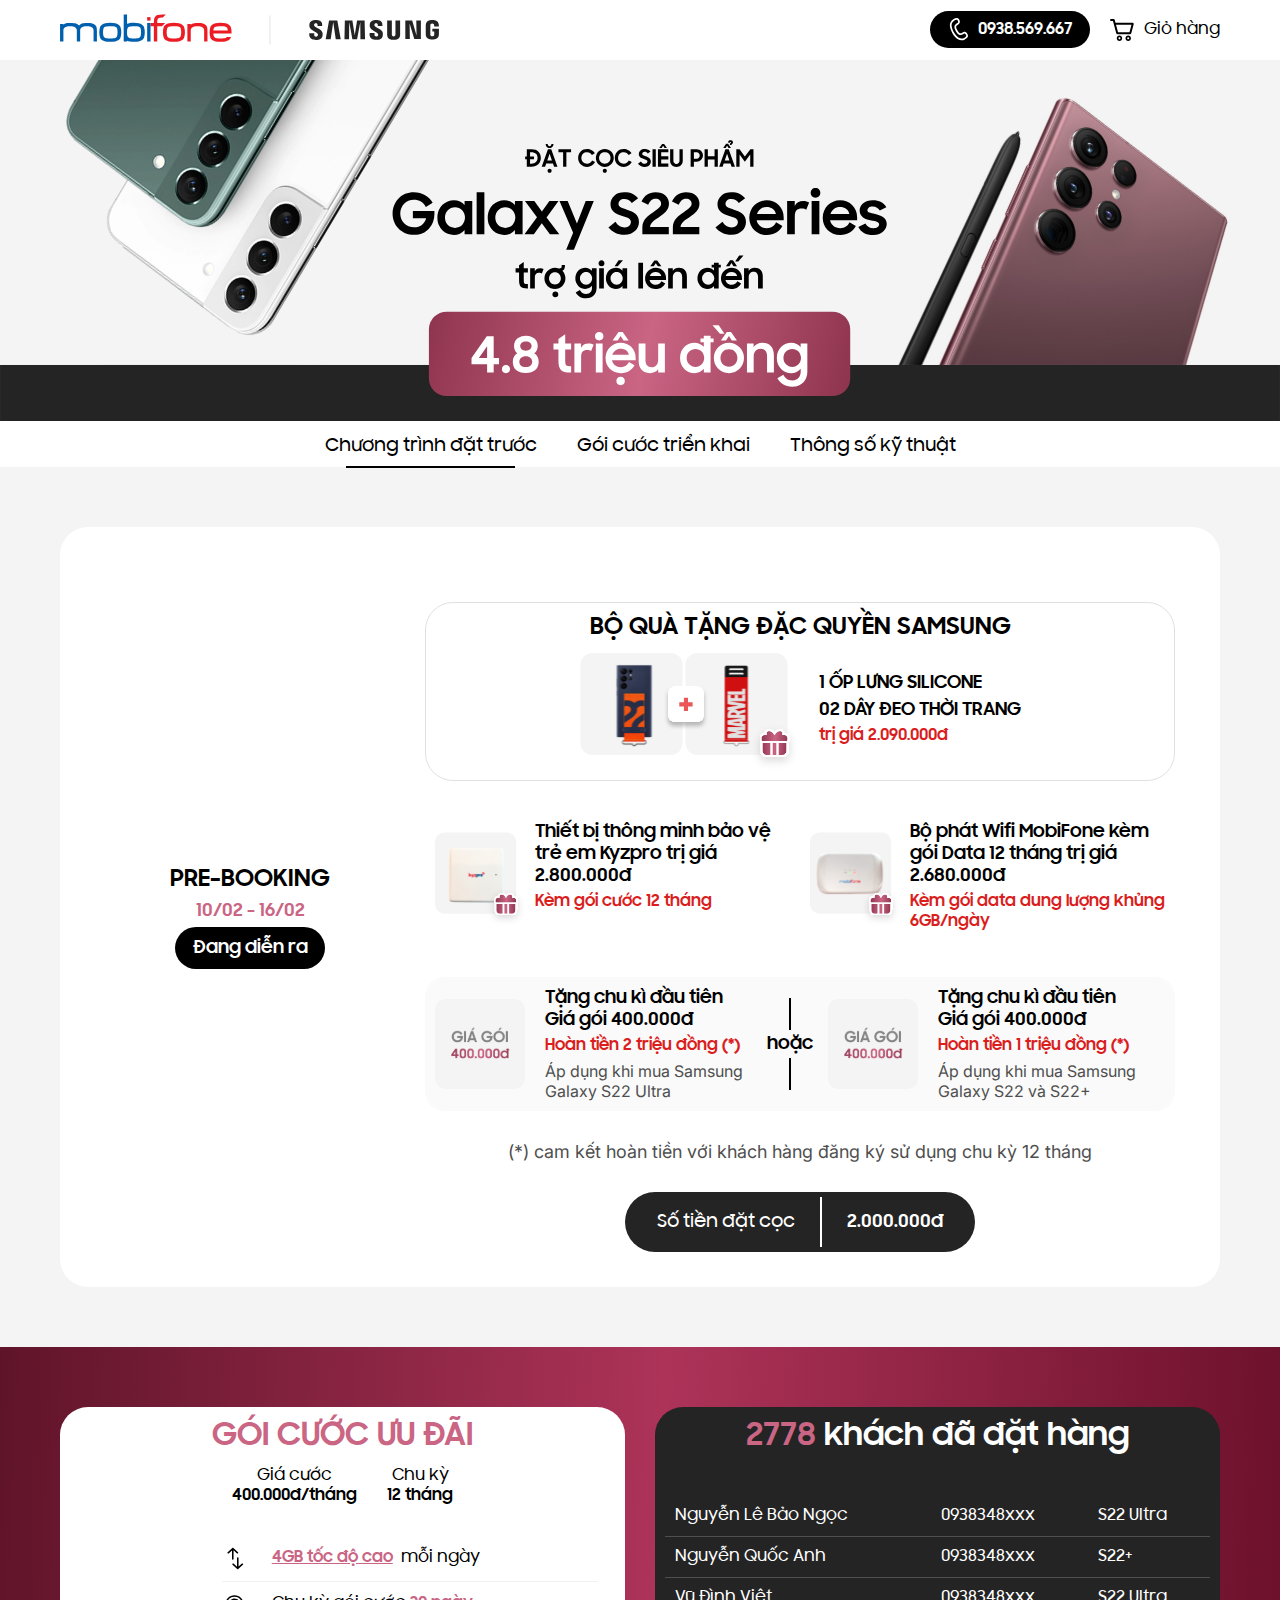
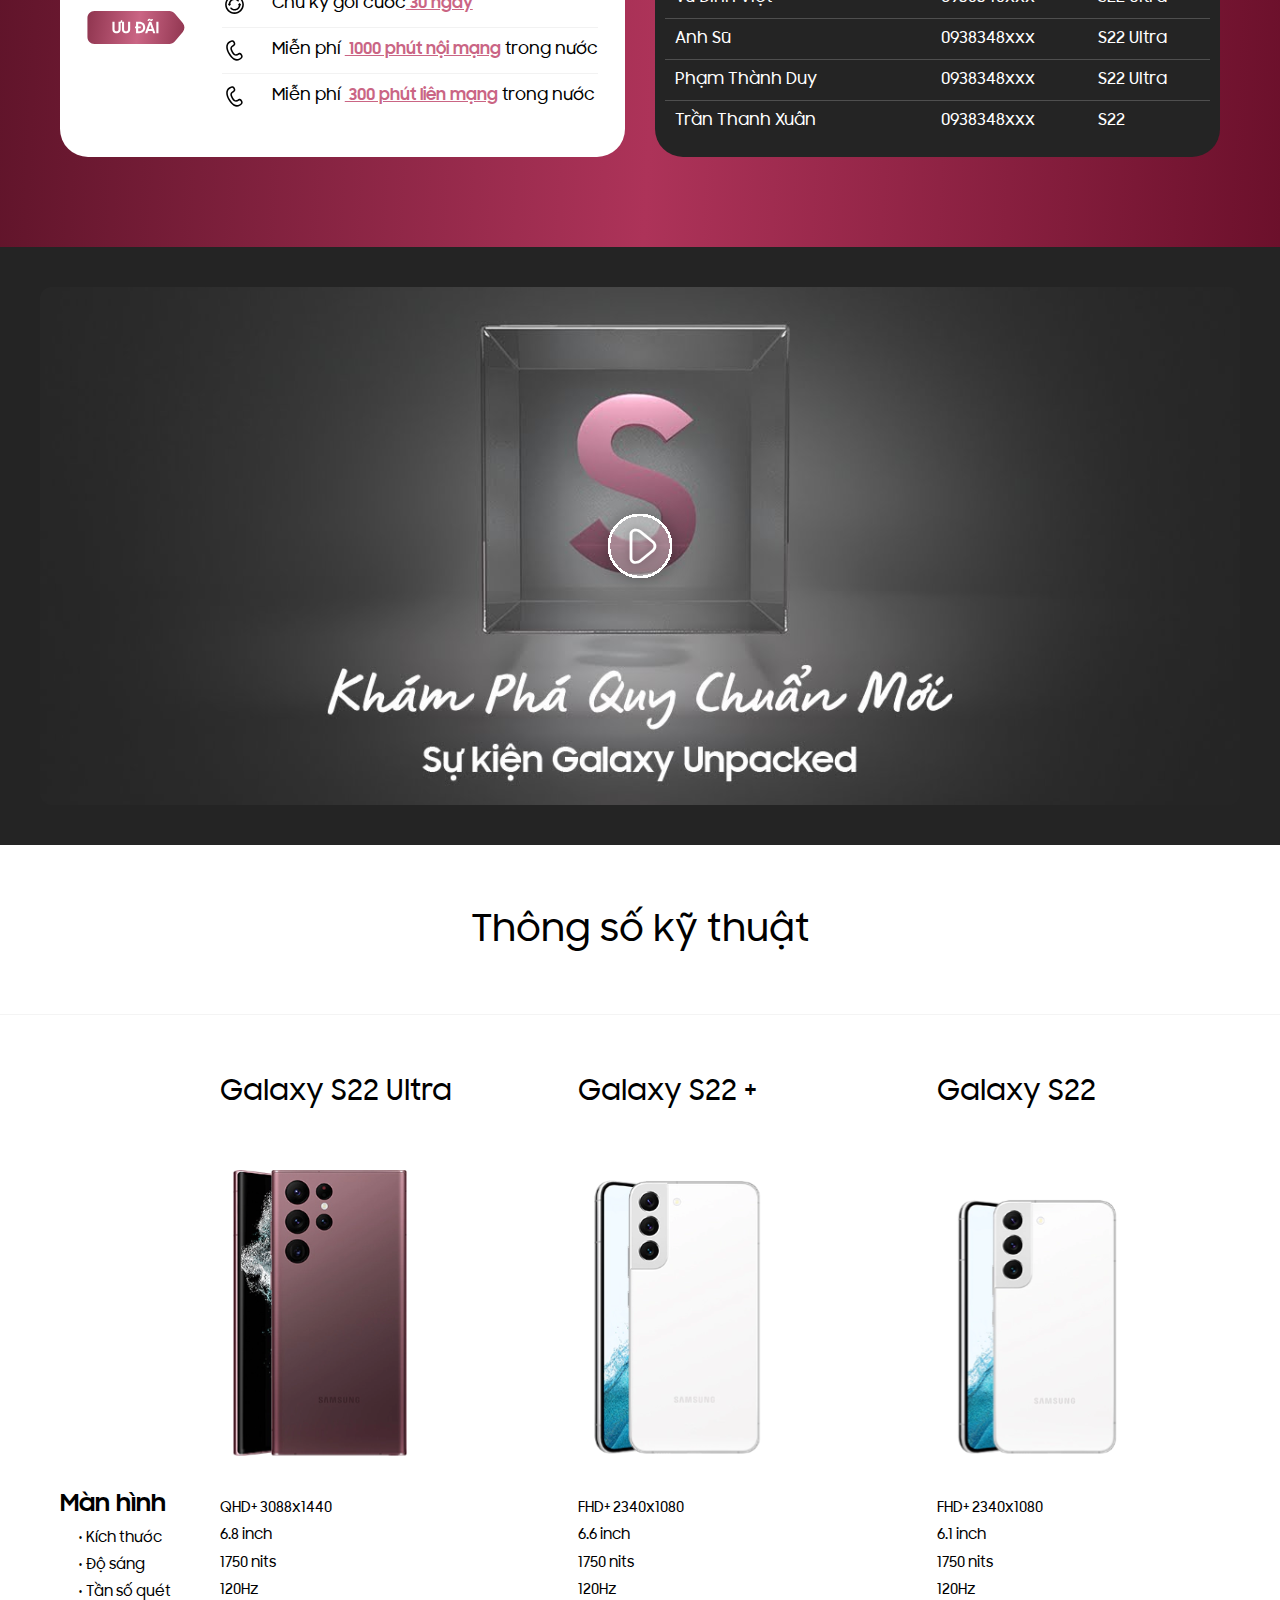
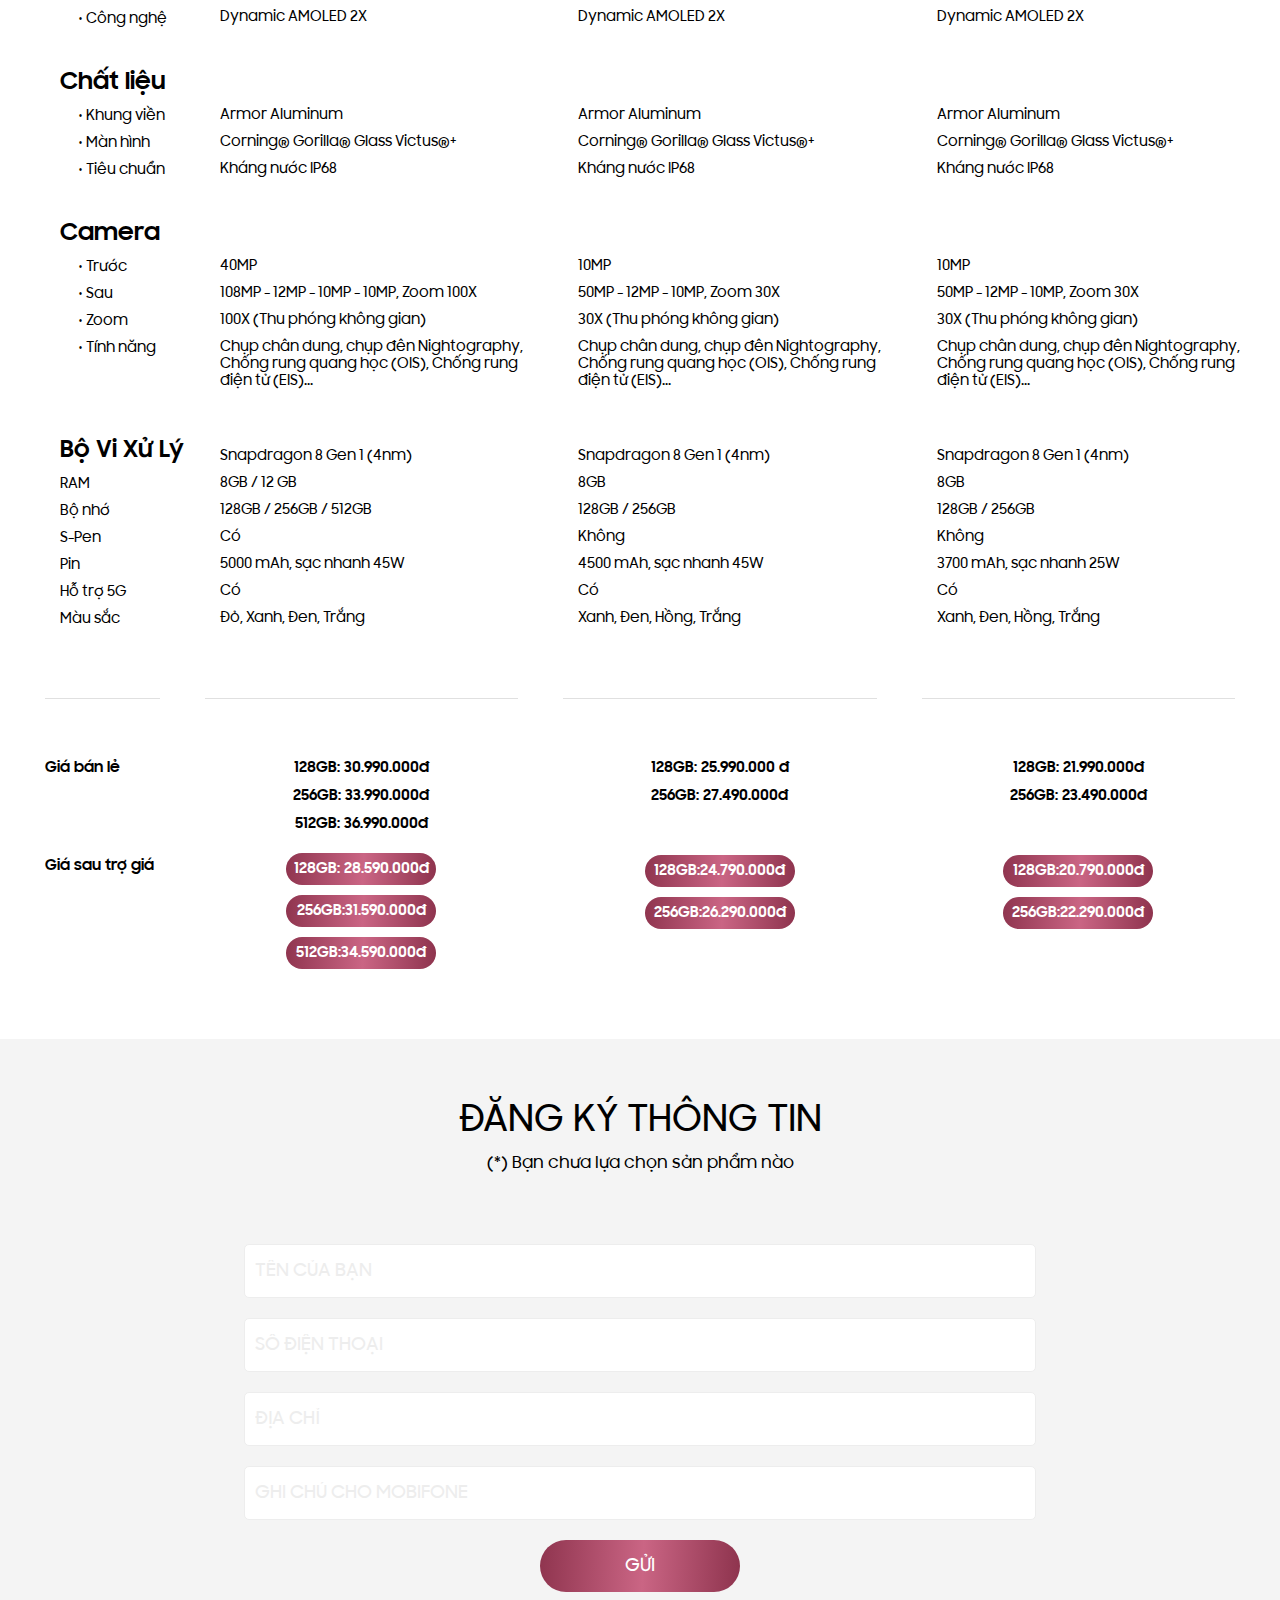
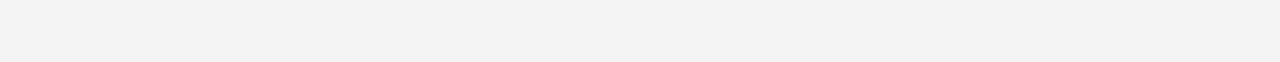
<file: index.html>
<!DOCTYPE html>
<html lang="en" dir="ltr">

<head>
  <meta charset="utf-8">
  <meta name="viewport" content="width=device-width, initial-scale=1.0">
  <title></title>
  <link rel="stylesheet" href="font-awesome-pro-master/css/all.css">
  <link rel="preconnect" href="https://fonts.googleapis.com">
  <link rel="preconnect" href="https://fonts.gstatic.com" crossorigin>
  <link href="https://fonts.googleapis.com/css2?family=Inter&display=swap" rel="stylesheet">
  <link rel="stylesheet" href="css/header.css">
  <!-- <link rel="stylesheet" href="css/main.css"> -->
  <!-- <link rel="stylesheet" href="css/main.css">
    <link rel="stylesheet" href="demo-css/demo.css">
    <link rel="stylesheet" href="demo-css/select-tag.css">
    <link rel="stylesheet" href="css/footer.css"> -->
  <link rel="stylesheet" href="css/tab.css">
  <link rel="stylesheet" href="css/select-tag.css">
  <link rel="stylesheet" href="css/pre-booking.css">
  <link rel="stylesheet" href="css/endow.css">
  <link rel="stylesheet" href="css/video.css">
  <link rel="stylesheet" href="css/spec.css">
  <link rel="stylesheet" href="css/specifications-desktop.css">
  <link rel="stylesheet" href="css/specifications-mobile.css">
  <link rel="stylesheet" href="css/footer.css">
  <link rel="stylesheet" href="css/styles.css">
</head>

<body>
  <div id="wrapper">
    <header id="header">
      <div class="top-header">
        <img class="logo" src="images/logo.svg" alt="">
        <img class="logo-mobile" src="images/mobifone-logo.svg" alt="">
        <div class="phone-cart">
          <div class="phone">
            <a href="#">
              <img src="images/white-phone.svg" alt="">
              <span>0938.569.667</span>
            </a>
          </div>
          <div class="cart">
            <a href="#">
              <img src="images/cart.svg" alt="">
              <span>Giỏ hàng</span>
            </a>
          </div>
        </div>
      </div>
      <a href="#"><img class="banner big-banner" src="images/big-banner.svg" alt=""></a>
      <a href="#"><img class="banner small-banner" src="images/small-banner.svg" alt=""></a>
    </header>
    <main id="main">
      <div class="tab-container">
        <div class="tabs-desktop">
          <div class="tabs">
            <span class="active">Chương trình đặt trước</span>
            <span>Gói cước triển khai</span>
            <span>Thông số kỹ thuật</span>
          </div>
        </div>
        <div class="tabs-mobile">
          <div class="input-6 custom-select select">
            <select>
              <option style="font-size:16px;" value="0">Chương trình đặt trước</option>
              <option value="">Chương trình đặt trước</option>
              <option value="">Gói cước triển khai</option>
              <option value="">Thông số kỹ thuật</option>
            </select>
          </div>
        </div>
      </div>
      <div class="pre-booking">
        <div class="pre-box">
          <div class="title">
            <p>PRE-BOOKING</p>
            <p>10/02 - 16/02</p>
            <p>Đang diễn ra</p>
          </div>
          <div class="info">
            <div class="gift-text">
              <p>BỘ QUÀ TẶNG ĐẶC QUYỀN SAMSUNG</p>
              <div class="gift-img">
                <img src="images/gift.svg" alt="">
                <div class="gift-info">
                  <p>1 ỐP LƯNG SILICONE</p>
                  <p>02 DÂY ĐEO THỜI TRANG</p>
                  <p>trị giá 2.090.000đ</p>
                </div>
              </div>
            </div>
            <div class="gift">
              <div class="equip">
                <img src="images/smart-equip.svg" alt="">
                <div class="equip-info">
                  <p>Thiết bị thông minh bảo vệ trẻ em Kyzpro trị giá 2.800.000đ</p>
                  <p>Kèm gói cước 12 tháng</p>
                </div>
              </div>
              <div class="equip">
                <img src="images/wifi-equip.svg" alt="">
                <div class="equip-info">
                  <p>Bộ phát Wifi MobiFone kèm gói Data 12 tháng trị giá 2.680.000đ</p>
                  <p>Kèm gói data dung lượng khủng 6GB/ngày</p>
                </div>
              </div>
            </div>
            <div class="give">
              <div class="price">
                <img src="images/price-pack.svg" alt="">
                <div class="price-info">
                  <p>Tặng chu kì đầu tiên</p>
                  <p>Giá gói 400.000đ</p>
                  <p>Hoàn tiền 2 triệu đồng (*)</p>
                  <p>Áp dụng khi mua Samsung Galaxy S22 Ultra</p>
                </div>
              </div>
              <div class="or">
                <div></div>
                <p>hoặc</p>
              </div>
              <div class="price">
                <img src="images/price-pack.svg" alt="">
                <div class="price-info">
                  <p>Tặng chu kì đầu tiên</p>
                  <p>Giá gói 400.000đ</p>
                  <p>Hoàn tiền 1 triệu đồng (*)</p>
                  <p>Áp dụng khi mua Samsung Galaxy S22 và S22+</p>
                </div>
              </div>
            </div>
            <div class="commit">
              <p>(*) cam kết hoàn tiền với khách hàng đăng ký sử dụng chu kỳ 12 tháng</p>
            </div>
            <div class="deposit">
              <p>Số tiền đặt cọc</p>
              <hr>
              <p style="font-weight:bold;">2.000.000đ</p>
            </div>
          </div>
        </div>
      </div>
      <div class="endow">
        <div class="endow-box">
          <div class="endow-pack">
            <div>
              <p class="endow-title">GÓI CƯỚC ƯU ĐÃI</p>
              <div class="endow-info">
                <div>
                  <p class="title-info">Giá cước</p>
                  <p>400.000đ/tháng</p>
                </div>
                <div>
                  <p class="title-info">Chu kỳ</p>
                  <p>12 tháng</p>
                </div>
              </div>
            </div>
          </div>
          <div class="endow-detail">
            <img class="endow-img img-desktop" src="images/endow.svg" alt="">
            <img class="endow-img img-mobile" src="images/endow-small.svg" alt="">
            <div class="details">
              <div class="detail-box">
                <img src="images/turn-right-circle.svg" alt="">
                <div>
                  <span class="pink-text">4GB tốc độ cao</span>
                  <span>&nbsp;mỗi ngày</span>
                </div>
              </div>
              <div class="detail-box">
                <img src="images/repeat-all.svg" alt="">
                <span>Chu kỳ gói cước </span>
                <span class="pink-text">&nbsp;30 ngày</span>
              </div>
              <div class="detail-box">
                <img src="images/phone.svg" alt="">
                <div>
                  <span>Miễn phí</span>
                  <span class="pink-text">&nbsp;1000 phút nội mạng</span>
                  <span>trong nước</span>
                </div>
              </div>
              <div class="detail-box">
                <img src="images/phone.svg" alt="">
                <div>
                  <span>Miễn phí</span>
                  <span class="pink-text">&nbsp;300 phút liên mạng</span>
                  <span>trong nước</span>
                </div>
              </div>
            </div>
          </div>
        </div>
        <div class="endow-data">
          <div class="quantity-data">
            <span style="color: #CA6584;">2778 </span><span>khách đã đặt hàng</span>
          </div>
          <div class="table">
            <table>
              <tr>
                <td>Nguyễn Lê Bảo Ngọc</td>
                <td>0938348xxx</td>
                <td>S22 Ultra</td>
              </tr>
              <tr>
                <td>Nguyễn Quốc Anh</td>
                <td>0938348xxx</td>
                <td>S22+</td>
              </tr>
              <tr>
                <td>Vũ Đình Việt</td>
                <td>0938348xxx</td>
                <td>S22 Ultra</td>
              </tr>
              <tr>
                <td>Anh Sũ</td>
                <td>0938348xxx</td>
                <td>S22 Ultra</td>
              </tr>
              <tr>
                <td>Phạm Thành Duy</td>
                <td>0938348xxx</td>
                <td>S22 Ultra</td>
              </tr>
              <tr>
                <td>Trần Thanh Xuân</td>
                <td>0938348xxx</td>
                <td>S22</td>
              </tr>
              <tr>
                <td>Chị Vân</td>
                <td>0938348xxx</td>
                <td>S22+</td>
              </tr>
              <tr>
                <td>Chị Vân</td>
                <td>0938348xxx</td>
                <td>S22+</td>
              </tr>
              <tr>
                <td>Trần Thanh Xuân</td>
                <td>0938348xxx</td>
                <td>S22</td>
              </tr>
              <tr>
                <td>Chị Vân</td>
                <td>0938348xxx</td>
                <td>S22+</td>
              </tr>
              <tr>
                <td>Chị Vân</td>
                <td>0938348xxx</td>
                <td>S22+</td>
              </tr>
            </table>
          </div>
        </div>
      </div>
      <div class="video">
        <img src="images/video.svg" alt="">
        <img src="images/video-mobile.svg" alt="">
      </div>
      <div class="spec-container">
        <div class="specifications-mobile">
          <div class="title-mobile">
            <p>Thông số kỹ thuật</p>
          </div>
          <div class="input-6 custom-select select">
            <select>
              <option class="option-tag" value="0">Galaxy S22 Ultra</option>
              <option class="option-tag" value="">Galaxy S22 Ultra</option>
              <option class="option-tag" value="">Galaxy S22+</option>
              <option class="option-tag" value="">Galaxy S22</option>
            </select>
          </div>
          <div class="s22-ultra">
            <div class="s22-img">
              <img src="images/s22-ultra.svg" alt="">
            </div>
            <div class="s22-info">
              <!-- screen begin -->
              <div class="screen-info accessories-info">
                <div class="s22-title">
                  <p>Màn hình</p>
                  <p>QHD+ 3088x1440</p>
                </div>
                <div class="s22-detail">
                  <p>• Kích thước</p>
                  <p>6.8 inch</p>
                  <p>• Độ sáng</p>
                  <p>1750 nits</p>
                  <p>• Tần số quét</p>
                  <p>120Hz</p>
                  <p>• Công nghệ</p>
                  <p>Dynamic AMOLED 2X với Vision Booster</p>
                </div>
              </div>
              <!-- screen end -->

              <!-- material begin -->
              <div class="material-info accessories-info">
                <div class="s22-title">
                  <p>Chất liệu</p>
                  <p></p>
                </div>
                <div class="s22-detail">
                  <p>• Khung viền</p>
                  <p>Armor Aluminum</p>
                  <p>• Màn hình</p>
                  <p>Corning® Gorilla® Glass Victus®+</p>
                  <p>• Tiêu chuẩn</p>
                  <p>Kháng nước IP68</p>
                </div>
              </div>
              <!-- material end -->

              <!-- camera begin -->
              <div class="camera-info accessories-info">
                <div class="s22-title">
                  <p>Camera</p>
                  <p></p>
                </div>
                <div class="s22-detail">
                  <p>• Trước</p>
                  <p>40MP</p>
                  <p>• Sau</p>
                  <p>12MP (Siêu Rộng), 108MP (Góc Rộng), 10MP + 10MP (Tele)</p>
                  <p>• Zoom</p>
                  <p>100X (Thu phóng không gian)</p>
                  <p>• Tính năng</p>
                  <p>Chụp chân dung, chụp đên Nightography, Chống rung quang học (OIS), Chống rung điện tử (EIS)...</p>
                </div>
              </div>
              <!-- camera end -->

              <!-- chip begin -->
              <div class="chip-info accessories-info">
                <div class="s22-title">
                  <p>Bộ Vi xử lý</p>
                  <p>Snapdragon 8 Gen 1 (4nm)</p>
                </div>
              </div>
              <!-- chip end -->

              <!-- RAM begin -->
              <div class="ram-info accessories-info">
                <div class="s22-title">
                  <p>RAM</p>
                  <p>8GB / 12GB</p>
                </div>
              </div>
              <!-- RAM end -->

              <!-- ROM begin -->
              <div class="rom-info accessories-info">
                <div class="s22-title">
                  <p>Bộ nhớ</p>
                  <p>128GB/ 256GB / 512GB</p>
                </div>
              </div>
              <!-- ROM end -->

              <!-- S-Pen begin -->
              <div class="spen-info accessories-info">
                <div class="s22-title">
                  <p>S-Pen</p>
                  <p>Có</p>
                </div>
              </div>
              <!-- S-Pen end -->

              <!-- 5G begin -->
              <div class="spen-info accessories-info">
                <div class="s22-title">
                  <p>Hỗ trợ 5G</p>
                  <p>Có</p>
                </div>
              </div>
              <!-- 5G end -->

              <!-- Màu sắc begin -->
              <div class="spen-info accessories-info">
                <div class="s22-title">
                  <p>Màu sắc</p>
                  <p>Xanh, Đen, Hồng, Trắng</p>
                </div>
              </div>
              <!-- Màu sắc end -->

              <!-- Pin begin -->
              <div class="pin-info accessories-info">
                <div class="s22-title">
                  <p>Pin</p>
                  <p>5000 mAh, sạc nhanh 45W</p>
                </div>
              </div>
              <!-- Pin end -->
            </div>
            <div class="s22-buy">
              <div class="s22-prices">
                <p>Giá bán lẻ</p>
                <p></p>
                <p></p>
                <p></p>
                <p></p>
                <p></p>
                <p></p>
                <p></p>
                <p>Giá sau trợ giá</p>
              </div>
              <div class="s22-btn">
                <p>128GB: 30.990.000đ</p>
                <p>256GB: 33.990.000đ</p>
                <p>512GB: 36.990.000đ</p>
                <p></p>
                <p style="color: #CA6584;"><a href="#footer">128GB:28.590.000đ</a></p>
                <br>
                <p style="color: #CA6584;"><a href="#footer">256GB:31.590.000đ</a></p>
                <br>
                <p style="color: #CA6584;"><a href="#footer">512GB:34.590.000đ</a></p>
                <!-- <a href="#">Đặt mua</a> -->
              </div>
            </div>
          </div>
          <div class="s22-plus">
            <div class="s22-img">
              <img src="images/s22-plus.svg" alt="">
            </div>
            <div class="s22-info">
              <!-- screen begin -->
              <div class="screen-info accessories-info">
                <div class="s22-title">
                  <p>Màn hình</p>
                  <p>FHD+ 2340x1080</p>
                </div>
                <div class="s22-detail">
                  <p>• Kích thước</p>
                  <p>6.6 inch</p>
                  <p>• Độ sáng</p>
                  <p>1750 nits</p>
                  <p>• Tần số quét</p>
                  <p>120Hz</p>
                  <p>• Công nghệ</p>
                  <p>Dynamic AMOLED 2X</p>
                </div>
              </div>
              <!-- screen end -->

              <!-- material begin -->
              <div class="material-info accessories-info">
                <div class="s22-title">
                  <p>Chất liệu</p>
                  <p></p>
                </div>
                <div class="s22-detail">
                  <p>• Khung viền</p>
                  <p>Armor Aluminum</p>
                  <p>• Màn hình</p>
                  <p>Corning® Gorilla® Glass Victus®+</p>
                  <p>• Tiêu chuẩn</p>
                  <p>Kháng nước IP68</p>
                </div>
              </div>
              <!-- material end -->

              <!-- camera begin -->
              <div class="camera-info accessories-info">
                <div class="s22-title">
                  <p>Camera</p>
                  <p></p>
                </div>
                <div class="s22-detail">
                  <p>• Trước</p>
                  <p>10MP</p>
                  <p>• Sau</p>
                  <p>50MP - 12MP - 10MP, Zoom 30X</p>
                  <p>• Zoom</p>
                  <p>100X (Thu phóng không gian)</p>
                  <p>• Tính năng</p>
                  <p>Chụp chân dung, chụp đên Nightography, Chống rung quang học (OIS), Chống rung điện tử (EIS)...</p>
                </div>
              </div>
              <!-- camera end -->

              <!-- chip begin -->
              <div class="chip-info accessories-info">
                <div class="s22-title">
                  <p>Bộ Vi xử lý</p>
                  <p>Snapdragon 8 Gen 1 (4nm)</p>
                </div>
              </div>
              <!-- chip end -->

              <!-- RAM begin -->
              <div class="ram-info accessories-info">
                <div class="s22-title">
                  <p>RAM</p>
                  <p>8GB</p>
                </div>
              </div>
              <!-- RAM end -->

              <!-- ROM begin -->
              <div class="rom-info accessories-info">
                <div class="s22-title">
                  <p>Bộ nhớ</p>
                  <p>128GB/ 256GB</p>
                </div>
              </div>
              <!-- ROM end -->

              <!-- S-Pen begin -->
              <div class="spen-info accessories-info">
                <div class="s22-title">
                  <p>S-Pen</p>
                  <p>Không</p>
                </div>
              </div>
              <!-- S-Pen end -->

              <!-- 5G begin -->
              <div class="spen-info accessories-info">
                <div class="s22-title">
                  <p>Hỗ trợ 5G</p>
                  <p>Có</p>
                </div>
              </div>
              <!-- 5G end -->

              <!-- Màu sắc begin -->
              <div class="spen-info accessories-info">
                <div class="s22-title">
                  <p>Màu sắc</p>
                  <p>Xanh, Đen, Hồng, Trắng</p>
                </div>
              </div>
              <!-- Màu sắc end -->

              <!-- Pin begin -->
              <div class="pin-info accessories-info">
                <div class="s22-title">
                  <p>Pin</p>
                  <p>4500 mAh, sạc nhanh 45W</p>
                </div>
              </div>
              <!-- Pin end -->
            </div>
            <div class="s22-buy">
              <div class="s22-prices">
                <p>Giá bán lẻ</p>
                <p></p>
                <p></p>
                <p></p>
                <p></p>
                <p></p>
                <p></p>
                <p></p>
                <p>Giá sau trợ giá</p>
              </div>
              <div class="s22-btn">
                <p>128GB: 25.990.000 đ</p>
                <p>256GB: 27.490.000đ</p>
                <p></p>
                <p></p>
                <p></p>
                <p></p>
                <p style="color: #CA6584;"><a href="#footer">128GB:24.790.000đ</a></p>
                <br>
                <p style="color: #CA6584;"><a href="#footer">256GB:26.290.000đ</a></p>
                <br>
                <!-- <a href="#">Đặt mua</a> -->
              </div>
            </div>
          </div>
          <div class="s22">
            <div class="s22-img">
              <img src="images/s22.svg" alt="">
            </div>
            <div class="s22-info">
              <!-- screen begin -->
              <div class="screen-info accessories-info">
                <div class="s22-title">
                  <p>Màn hình</p>
                  <p>FHD+ 2340x1080</p>
                </div>
                <div class="s22-detail">
                  <p>• Kích thước</p>
                  <p>6.1 inch</p>
                  <p>• Độ sáng</p>
                  <p>1750 nits</p>
                  <p>• Tần số quét</p>
                  <p>120Hz</p>
                  <p>• Công nghệ</p>
                  <p>Dynamic AMOLED 2X</p>
                </div>
              </div>
              <!-- screen end -->

              <!-- material begin -->
              <div class="material-info accessories-info">
                <div class="s22-title">
                  <p>Chất liệu</p>
                  <p></p>
                </div>
                <div class="s22-detail">
                  <p>• Khung viền</p>
                  <p>Armor Aluminum</p>
                  <p>• Màn hình</p>
                  <p>Corning® Gorilla® Glass Victus®+</p>
                  <p>• Tiêu chuẩn</p>
                  <p>Kháng nước IP68</p>
                </div>
              </div>
              <!-- material end -->

              <!-- camera begin -->
              <div class="camera-info accessories-info">
                <div class="s22-title">
                  <p>Camera</p>
                  <p></p>
                </div>
                <div class="s22-detail">
                  <p>• Trước</p>
                  <p>10MP</p>
                  <p>• Sau</p>
                  <p>50MP - 12MP - 10MP, Zoom 30X</p>
                  <p>• Zoom</p>
                  <p>100X (Thu phóng không gian)</p>
                  <p>• Tính năng</p>
                  <p>Chụp chân dung, chụp đên Nightography, Chống rung quang học (OIS), Chống rung điện tử (EIS)...</p>
                </div>
              </div>
              <!-- camera end -->

              <!-- chip begin -->
              <div class="chip-info accessories-info">
                <div class="s22-title">
                  <p>Bộ Vi xử lý</p>
                  <p>Snapdragon 8 Gen 1 (4nm)</p>
                </div>
              </div>
              <!-- chip end -->

              <!-- RAM begin -->
              <div class="ram-info accessories-info">
                <div class="s22-title">
                  <p>RAM</p>
                  <p>8GB</p>
                </div>
              </div>
              <!-- RAM end -->

              <!-- ROM begin -->
              <div class="rom-info accessories-info">
                <div class="s22-title">
                  <p>Bộ nhớ</p>
                  <p>128GB/ 256GB</p>
                </div>
              </div>
              <!-- ROM end -->

              <!-- S-Pen begin -->
              <div class="spen-info accessories-info">
                <div class="s22-title">
                  <p>S-Pen</p>
                  <p>Không</p>
                </div>
              </div>
              <!-- S-Pen end -->

              <!-- 5G begin -->
              <div class="spen-info accessories-info">
                <div class="s22-title">
                  <p>Hỗ trợ 5G</p>
                  <p>Có</p>
                </div>
              </div>
              <!-- 5G end -->

              <!-- Màu sắc begin -->
              <div class="spen-info accessories-info">
                <div class="s22-title">
                  <p>Màu sắc</p>
                  <p>Xanh, Đen, Hồng, Trắng</p>
                </div>
              </div>
              <!-- Màu sắc end -->

              <!-- Pin begin -->
              <div class="pin-info accessories-info">
                <div class="s22-title">
                  <p>Pin</p>
                  <p>3700 mAh, sạc nhanh 25W</p>
                </div>
              </div>
              <!-- Pin end -->
            </div>
            <div class="s22-buy">
              <div class="s22-prices">
                <p>Giá bán lẻ</p>
                <p></p>
                <p></p>
                <p></p>
                <p></p>
                <p></p>
                <p></p>
                <p></p>
                <p>Giá sau trợ giá</p>
              </div>
              <div class="s22-btn">
                <p>128GB: 21.990.000đ</p>
                <p>256GB: 23.490.000đ</p>
                <p></p>
                <p></p>
                <p></p>
                <p></p>
                <p style="color: #CA6584;"><a href="#footer">128GB:20.790.000đ</a></p>
                <br>
                <p style="color: #CA6584;"><a href="#footer">256GB:22.290.000đ</a></p>
                <br>
                <!-- <a href="#">Đặt mua</a> -->
              </div>
            </div>
          </div>
        </div>
        <div class="specifications">
          <div class="specifications-title">
            <p>Thông số kỹ thuật</p>
          </div>
          <div class="products">
            <div></div>
            <div>
              <p>Galaxy S22 Ultra</p>
              <img src="images/s22-ultra.svg" alt="">
            </div>
            <div>
              <p>Galaxy S22 +</p>
              <img src="images/s22-plus.svg" alt="">
            </div>
            <div>
              <p>Galaxy S22</p>
              <img src="images/s22.svg" alt="">
            </div>
          </div>
          <div class="product-info-screen">
            <div>
              <p>Màn hình</p>
              <p>&nbsp;• Kích thước</p>
              <p>&nbsp;• Độ sáng</p>
              <p>&nbsp;• Tần số quét</p>
              <p>&nbsp;• Công nghệ</p>
            </div>
            <div>
              <p>QHD+ 3088x1440</p>
              <p>6.8 inch</p>
              <p>1750 nits</p>
              <p>120Hz</p>
              <p>Dynamic AMOLED 2X</p>
            </div>
            <div>
              <p>FHD+ 2340x1080</p>
              <p>6.6 inch</p>
              <p>1750 nits</p>
              <p>120Hz</p>
              <p>Dynamic AMOLED 2X</p>
            </div>
            <div>
              <p>FHD+ 2340x1080</p>
              <p>6.1 inch</p>
              <p>1750 nits</p>
              <p>120Hz</p>
              <p>Dynamic AMOLED 2X</p>
            </div>
          </div>
          <div class="product-info-material">
            <div>
              <p>Chất liệu</p>
              <p>&nbsp;• Khung viền</p>
              <p>&nbsp;• Màn hình</p>
              <p>&nbsp;• Tiêu chuẩn</p>
            </div>
            <div>
              <p></p>
              <p>Armor Aluminum</p>
              <p>Corning® Gorilla® Glass Victus®+</p>
              <p>Kháng nước IP68</p>
            </div>
            <div>
              <p></p>
              <p>Armor Aluminum</p>
              <p>Corning® Gorilla® Glass Victus®+</p>
              <p>Kháng nước IP68</p>
            </div>
            <div>
              <p></p>
              <p>Armor Aluminum</p>
              <p>Corning® Gorilla® Glass Victus®+</p>
              <p>Kháng nước IP68</p>
            </div>
          </div>
          <div class="product-info-camera">
            <div>
              <p>Camera</p>
              <p>&nbsp;• Trước</p>
              <p>&nbsp;• Sau</p>
              <p>&nbsp;• Zoom</p>
              <p>&nbsp;• Tính năng</p>
            </div>
            <div>
              <p></p>
              <p>40MP</p>
              <p>108MP - 12MP - 10MP - 10MP, Zoom 100X</p>
              <p>100X (Thu phóng không gian)</p>
              <p>Chụp chân dung, chụp đên Nightography, Chống rung quang học (OIS), Chống rung điện tử (EIS)...</p>
            </div>
            <div>
              <p></p>
              <p>10MP</p>
              <p>50MP - 12MP - 10MP, Zoom 30X</p>
              <p>30X (Thu phóng không gian)</p>
              <p>Chụp chân dung, chụp đên Nightography, Chống rung quang học (OIS), Chống rung điện tử (EIS)...</p>
            </div>
            <div>
              <p></p>
              <p>10MP</p>
              <p>50MP - 12MP - 10MP, Zoom 30X</p>
              <p>30X (Thu phóng không gian)</p>
              <p>Chụp chân dung, chụp đên Nightography, Chống rung quang học (OIS), Chống rung điện tử (EIS)...</p>
            </div>
          </div>
          <div class="product-info-accessories">
            <div>
              <p>Bộ Vi Xử Lý</p>
              <p>RAM</p>
              <p>Bộ nhớ</p>
              <p>S-Pen</p>
              <p>Pin</p>
              <p>Hỗ trợ 5G</p>
              <p>Màu sắc</p>
            </div>
            <div>
              <p>Snapdragon 8 Gen 1 (4nm)</p>
              <p>8GB / 12 GB</p>
              <p>128GB / 256GB / 512GB</p>
              <p>Có</p>
              <p>5000 mAh, sạc nhanh 45W</p>
              <p>Có</p>
              <p>Đỏ, Xanh, Đen, Trắng</p>
            </div>
            <div>
              <p>Snapdragon 8 Gen 1 (4nm)</p>
              <p>8GB</p>
              <p>128GB / 256GB</p>
              <p>Không</p>
              <p>4500 mAh, sạc nhanh 45W</p>
              <p>Có</p>
              <p>Xanh, Đen, Hồng, Trắng</p>
            </div>
            <div>
              <p>Snapdragon 8 Gen 1 (4nm)</p>
              <p>8GB</p>
              <p>128GB / 256GB</p>
              <p>Không</p>
              <p>3700 mAh, sạc nhanh 25W</p>
              <p>Có</p>
              <p>Xanh, Đen, Hồng, Trắng</p>
            </div>
          </div>
          <div class="product-info-price">
            <div class="price-title">
              <div class="">
                <p>Giá bán lẻ</p>
                <p></p>
                <p></p>
                <p></p>
                <p></p>
                <p></p>
                <p></p>
                <p></p>
                <p>Giá sau trợ giá</p>
              </div>

            </div>
            <div class="prices">
              <div class="">
                <p>128GB: 30.990.000đ</p>
                <p>256GB: 33.990.000đ</p>
                <p>512GB: 36.990.000đ</p>
                <p></p>
                <p style="color: #CA6584;"><a href="#footer">128GB: 28.590.000đ</a></p>
                <p style="color: #CA6584;"><a href="#footer">256GB:31.590.000đ</a></p>
                <p style="color: #CA6584;"><a href="#footer">512GB:34.590.000đ</a></p>
                <!-- <a href="#">Đặt mua</a> -->
              </div>
            </div>
            <div class="prices">
              <div class="">
                <p>128GB: 25.990.000 đ</p>
                <p>256GB: 27.490.000đ</p>
                <p></p>
                <p></p>
                <p></p>
                <p></p>
                <p style="color: #CA6584;"><a href="#footer">128GB:24.790.000đ</a></p>
                <p style="color: #CA6584;"><a href="#footer">256GB:26.290.000đ</a></p>
                <!-- <a href="#">Đặt mua</a> -->
              </div>
            </div>
            <div class="prices">
              <div class="">
                <p>128GB: 21.990.000đ</p>
                <p>256GB: 23.490.000đ</p>
                <p></p>
                <p></p>
                <p></p>
                <p></p>
                <p style="color: #CA6584;"><a href="#footer">128GB:20.790.000đ</a></p>
                <p style="color: #CA6584;"><a href="#footer">256GB:22.290.000đ</a></p>
                <!-- <a href="#">Đặt mua</a> -->
              </div>
            </div>
          </div>
        </div>
      </div>
    </main>
    <footer id="footer">
      <p>ĐĂNG KÝ THÔNG TIN</p>
      <p>(*) Bạn chưa lựa chọn sản phẩm nào</p>
      <div>
        <form action="">
          <input type="text" name="" value="" placeholder="TÊN CỦA BẠN">
          <input type="text" name="" value="" placeholder="SỐ ĐIỆN THOẠI">
          <input type="text" name="" value="" placeholder="ĐỊA CHỈ">
          <input type="text" name="" value="" placeholder="GHI CHÚ CHO MOBIFONE">
          <button type="button" name="button">GỬI</button>
        </form>
      </div>
    </footer>
  </div>


  <script src="https://ajax.googleapis.com/ajax/libs/jquery/3.5.1/jquery.min.js"></script>
  <script src="js/select-tag.js" charset="utf-8"></script>
  <script src="js/switch-tab.js" charset="utf-8"></script>
</body>

</html>
</file>
<file: css/header.css>
@import url("font.css");

#header {
  background-color: #fff;
}

.top-header {
  display: flex;
  justify-content: space-between;
  align-items: center;
  padding-top: 10px;
  padding-bottom: 10px;
}

.logo {
  width: 400px;
  margin-left: 60px
}

.logo-mobile {
  display: none;
}

.phone-cart, .phone-cart div a {
  display: flex;
  justify-content: center;
  align-items: center;
  font-family: Sharp Sans;
  text-decoration: none;
}

.phone-cart {
  margin-right: 60px;
}

.phone-cart div {
  margin-left: 20px;
}

.phone-cart div a img {
  margin-right: 10px;
}

.phone-cart div:first-child a span {
  color: #fff;
  font-weight: bold;
}

.phone-cart div:last-child a span {
  color: #000;
}

.phone {
  width: 160px;
  background-color: #000;
  color: #fff;
  padding: 7px 0;
  border-radius: 40px;
}

.banner {
  width: 100%;
}

.small-banner {
  display: none;
}

@media (max-width: 830px) {
  .logo {
    width: 200px;
    margin-left: 30px;
  }

  .phone-cart {
    margin-right: 30px;
  }
}

@media (max-width: 750px) {

  .top-header {
    flex-direction: column;
  }

  .logo {
    display: none;
  }

  .logo-mobile {
    width: 100px;
    display: block;
    margin-left: 0;
    margin-bottom: 20px;
  }

  .phone-cart {
    margin-right: 0;
  }

  .phone-cart div {
    margin-left: 0;
    margin-right: 20px;
  }

  .phone-cart div a img {
    width: 15px;
  }

  .phone-cart div a span {
    font-size: 13px;
  }

  .phone {
    width: 135px;
  }

  .big-banner {
    display: none;
  }

  .small-banner {
    display: block;
  }
}
</file>
<file: css/main.css>
@import url("font.css");

#main {
  background-color: #f4f4f4;
  padding-bottom: 60px;
}

.tabs {
  display: flex;
  align-items: center;
  justify-content: center;
  padding: 10px 0;
  background-color: #fff;
}

.tabs span {
  font-family: Sharp Sans;
  font-size: 18px;
  margin: 0 20px;
  position: relative;
  cursor: pointer;
}

.tabs span.active::after {
  content: '';
  position: absolute;
  left: 10%;
  bottom: -11px;
  background-color: #000;
  width: 80%;
  height: 2px;
}

.pre-booking {
  width: 90%;
  margin: 60px auto 0;
  left: auto;
  background-color: #fff;
  border-radius: 28px;
  display: grid;
  grid-template-columns: 35% 65%;
}

.title {
  display: flex;
  flex-direction: column;
  justify-content: center;
  align-items: center;
  text-align: center;
}

.title p {
  font-family: Sharp Sans;
}

.title p:first-child {
  font-size: 24px;
  margin-bottom: 10px;
}

.title p:nth-child(2) {
  font-size: 18px;
  margin-bottom: 10px;
  color: #CA6584;
}

.title p:last-child {
  width: 160px;
  font-size: 18px;
  padding: 10px;
  background-color: #000;
  border-radius: 50px;
  color: #fff;
}

.pre-order .title p:last-child {
  background: #BDBDBD;
}

.info .gift-text {
  width: 90%;
  margin: 30px auto 0;
  text-align: center;
  padding-top: 15px;
  padding-bottom: 15px;
  padding-left: 15px;
  padding-right: 15px;
  background-color: #fff;
  ;
  border-radius: 28px;
  border: 1px solid #E0E0E0;
}

.gift-text p:first-child {
  font-family: Sharp Sans;
  font-size: 24px;
  color: #000;
  font-weight: bold;
}

.gift-img {
  display: flex;
  margin-top: 30px;
  justify-content: center;
  align-items: center;
}

.gift-img img {
  width: 200px;
  margin-right: 30px;
}

.gift-info {
  font-family: Sharp Sans;
  display: flex;
  flex-direction: column;
  justify-content: center;
  align-items: flex-start;
}

.gift-info p:first-child, .gift-info p:nth-child(2) {
  font-size: 15px;
  font-weight: bold;
}

.gift-info p:last-child {
  font-size: 12px;
  font-weight: bold;
  color: #DA1E1E;
}

.info .gift {
  width: 90%;
  margin: 30px auto;
  display: grid;
  grid-template-columns: 50% 50%;
}

.gift .equip {
  display: flex;
  flex-direction: row;
  justify-content: center;
  align-items: center;
}

.gift .equip:first-child {
  margin-right: 5px;
}

.gift .equip:last-child {
  margin-left: 5px;
}

.gift .equip img {
  width: 100px;
}

.equip-info {
  margin-left: 10px;
  display: flex;
  flex-direction: column;
  justify-content: center;
  align-items: flex-start;
  text-align: left;
  font-weight: bold;
}

.equip-info p {
  font-family: Sharp Sans;
  font-size: 15px;
}

.equip-info p:last-child {
  margin-top: 5px;
  font-size: 12px;
  color: #DA1E1E;
}

.info .give {
  width: 90%;
  margin: 30px auto;
  display: flex;
  flex-direction: row;
  justify-content: space-between;
  align-items: center;
  padding: 10px;
  background-color: #FAFAFA;
  border-radius: 12px;
}

.give .price {
  display: flex;
  flex-direction: row;
  justify-content: center;
  align-items: center;
}

.give .price:first-child {
  margin-right: 5px;
}

.give .price:last-child {
  margin-left: 5px;
}

.give .price img {
  width: 90px;
}

.price-info {
  margin-left: 10px;
  display: flex;
  flex-direction: column;
  justify-content: center;
  align-items: flex-start;
  text-align: left;
  font-weight: bold;
}

.price-info p {
  font-family: Sharp Sans;
  font-size: 15px;
}

.price-info p:nth-child(3) {
  margin-top: 5px;
  font-size: 12px;
  color: #DA1E1E;
}

.price-info p:last-child {
  margin-top: 5px;
  font-family: 'Inter', sans-serif;
  font-size: 12px;
  color: #4F4F4F;
  font-weight: 400;
}

.give .or {
  width: auto;
  height: 92px;
  position: relative;
  display: flex;
  justify-content: center;
  align-items: center;
}

.give .or div {
  background-color: #000;
  width: 1px;
  height: 100%;
  position: absolute;
}

.give .or p {
  padding: 3px 0;
  font-family: Sharp Sans;
  font-size: 13px;
  position: relative;
  background-color: #FAFAFA;
}

.info .commit {
  width: 90%;
  margin: 0 auto 30px;
  text-align: center;
}

.commit p {
  font-family: 'Inter', sans-serif;
  font-size: 13px;
  color: #4F4F4F;
}

.info .deposit {
  width: 371px;
  background-color: #242424;
  padding: 13px 0;
  border-radius: 60px;
  margin: 0 auto 30px;
  display: flex;
  justify-content: center;
  align-items: center;
}

.deposit p {
  color: #fff;
  font-family: Sharp Sans;
  font-size: 18px;
  margin: 0 3px;
}

.deposit hr {
  width: 1px;
  border: none;
  background-color: #fff;
  height: 30px;
  margin: 0 5px;
}

.endow {
  width: 100%;
  background: linear-gradient(92.69deg, #5B1227 -2.85%, #AD3359 51.19%, #6A0F2A 101.43%);
  padding: 60px;
  margin-top: 60px;
  margin-bottom: -60px;
  display: flex;
  justify-content: space-around;
}

.endow .endow-box {
  width: 47%;
  background-color: #fff;
  border-radius: 28px;
  padding: 30px 0;
}

.endow .endow-data {
  width: 47%;
  height: 500px;
  background-color: #242424;
  border-radius: 28px;
  padding: 30px 0;
  overflow-y: scroll;
}

.endow .endow-box .endow-pack {
  display: flex;
  flex-direction: row;
  justify-content: center;
  align-items: center;
  padding-bottom: 30px;
  border-bottom: 1px solid #F2F2F2;
}

.endow .endow-box .endow-pack div p {
  font-family: Sharp Sans;
}

.endow .endow-box .endow-pack div p:last-child {
  font-weight: bold;
}

.endow .endow-box .endow-pack div .endow-title {
  font-size: 32px;
  font-weight: bold;
  color: #CA6584;
  margin-bottom: 10px;
}

.endow-info {
  display: grid;
  grid-template-columns: 50% 50%;
}

.endow-info div {
  text-align: center;
}

.endow-info div .title-info {
  color: #000;
  margin-bottom: 5px;
}

.endow-detail {
  display: flex;
  justify-content: space-around;
}

.endow-img {
  width: 100px;
}

.img-mobile {
  display: none;
}

.details {
  margin-top: 30px;
}

.details div {
  display: flex;
  justify-content: flex-start;
  align-items: center;
  margin: 10px 0;
  padding: 10px 20px;
  border-bottom: 1px solid #F2F2F2;
}

.endow-detail div:last-child {
  border-bottom: none;
}

.endow-detail div img {
  width: 30px;
  margin-right: 10px;
}

.endow-detail div span {
  font-family: Sharp Sans;
  font-size: 14px;
}

.endow-data .quantity-data {
  font-family: Sharp Sans;
  font-size: 32px;
  font-weight: bold;
  color: #fff;
  text-align: center;
}

.quantity-data span:first-child {
  color: #CA6584;
}

/* style table begin */
.table {
  margin: 0 30px;
}

table {
  font-family: Sharp Sans;
  border-collapse: collapse;
  width: 100%;
  margin-top: 30px;
  color: #fff;
  height: 100px;
  overflow-y: auto;
}

td {
  border-bottom: 1px solid #4F4F4F;
  text-align: left;
  padding: 10px;
  font-size: 15px;
}

tr:nth-child(even) {
  background-color: transparent;
}

/* style table end */
.pink-text {
  text-decoration: underline;
  color: #CA6584;
}

.video {
  width: 100%;
  margin-top: 60px;
  margin-bottom: -60px;
}

.video img {
  width: 100%;
}

.specifications {
  width: 100%;
  margin-top: 60px;
  margin-bottom: -65px;
  background-color: #fff;
}

.specifications-title {
  width: 100%;
  text-align: center;
  padding: 60px;
  border-bottom: 1px solid #f4f4f4;
}

.specifications-title p {
  font-family: Sharp Sans;
  font-size: 36px;
}

.products, .product-info-screen, .product-info-material, .product-info-camera, .product-info-accessories, .product-info-price {
  display: grid;
  grid-template-columns: 16% 28% 28% 28%;
}

.product-info-price {
  padding-bottom: 60px;
}

.products div img {
  width: 200px;
}

.products div, .product-info-screen div, .product-info-material div, .product-info-camera div, .product-info-accessories div {
  padding: 60px 15px 0;
}

.product-info-screen div, .product-info-material div, .product-info-camera div, .product-info-accessories div, .product-info-price div {
  padding-top: 30px
}

.products div p, .product-info-screen div p, .product-info-material div p, .product-info-camera div p, .product-info-accessories div p {
  font-family: Sharp Sans;
}

.products div p {
  font-size: 28px;
  margin-bottom: 60px;
}

.product-info-screen div p, .product-info-material div p, .product-info-camera div p, .product-info-accessories div p {
  font-size: 14px;
  margin-top: 6.5px;
  margin-bottom: 10px;
}

.product-info-screen div p {
  margin-top: 10.3px;
}

.product-info-screen div:first-child p, .product-info-material div:first-child p, .product-info-camera div:first-child p {
  margin-top: 0;
  margin-left: 60px;
}

.product-info-accessories div:first-child p {
  margin-left: 45px;
}

.product-info-screen div:first-child p:first-child, .product-info-material div:first-child p:first-child, .product-info-camera div:first-child p:first-child, .product-info-accessories div:first-child p:first-child {
  font-size: 24px;
  font-weight: bold;
  margin-left: 45px;
  padding: 0;
}

.product-info-material div p:first-child, .product-info-camera div p:first-child {
  padding: 14.5px 0 8px;
}

.product-info-accessories div p:first-child {
  padding: 12px 0 0;
}

.price-title, .prices {
  font-family: Sharp Sans;
  border-top: 1px solid #E0E0E0;
  margin: 60px 45px 0;
}

.prices {
  margin-left: 0;
}

.price-title div, .prices div {
  display: flex;
  flex-direction: column;
  justify-content: center;
  align-items: center;
}

.price-title div {
  align-items: flex-start;
}

.price-title div p, .prices div p {
  font-size: 15px;
  margin-bottom: 10px;
  font-weight: bold;
}

.prices div p:nth-child(2) {
  color: #CA6584;
}

.prices a {
  display: flex;
  flex-direction: row;
  justify-content: center;
  align-items: center;
  color: #fff;
  text-decoration: none;
  font-size: 15px;
  background: linear-gradient(92.69deg, #8C324C -2.85%, #CA6584 51.46%, #8C324C 101.43%);
  border-radius: 20px;
  padding: 7px;
  width: 150px;
}

@media (max-width: 1200px) {
  .endow-detail {
    padding-top: 30px;
    flex-direction: column;
    align-items: center;
  }

  .img-desktop {
    display: none;
  }

  .img-mobile {
    display: block;
  }

  .endow .endow-data {
    height: 564.16px;
  }
}

@media (max-width: 1172px) {
  .info .give {
    flex-direction: column;
  }

  .give .price {
    width: 350px;
    justify-content: flex-start;
  }

  .give .price:first-child {
    margin-right: 0;
  }

  .give .price:last-child {
    margin-left: 0;
  }

  .give .or {
    width: 100%;
    height: 1px;
    background-color: #242424;
    margin: 30px 20px;
  }

  .give .or p {
    padding: 3px 5px;
  }
}

@media (max-width: 1041px) {
  .endow {
    flex-direction: column;
    align-items: center;
  }

  .endow .endow-box {
    width: 600px;
  }

  .endow .endow-data {
    width: 600px;
    margin-top: 60px;
  }
}

@media (max-width: 920px) {
  .gift .equip {
    flex-direction: column;
    justify-content: flex-start;
  }

  .equip-info {
    text-align: center;
    align-items: center;
  }
}

@media (max-width: 823px) {
  .pre-booking {
    grid-template-columns: 100%;
  }

  .title {
    margin-top: 30px;
  }

  .gift-img {
    flex-direction: column;
  }

  .gift-info {
    align-items: center;
  }

  .gift-img img {
    margin-right: 0;
  }
}

@media (max-width: 736px) {
  .tabs {
    display: none;
  }
  .give .price {
    flex-direction: column;
    justify-content: center;
    align-items: center;
  }

  .price-info {
    margin-top: 15px;
    align-items: center;
  }

  .endow {
    padding-left: 10px;
    padding-right: 10px;
  }

  .endow .endow-box {
    width: 95%;
  }

  .endow .endow-data {
    width: 95%;
    height: 400px;
    margin-top: 60px;
  }

  .specifications {
    display: none;
  }

  .info .deposit {
    width: 200px;
  }

  .deposit p {
    font-size: 12px;
  }
}
</file>
<file: demo-css/demo.css>
@import "../css/font.css";

.specifications-mobile {
  font-family: Sharp Sans;
  width: 100%;
  background-color: #fff;
}

.specifications-mobile .title-mobile {
  width: 100%;
  text-align: center;
  padding: 60px 10px;
  border-bottom: 1px solid #f4f4f4;
  font-weight: bold;
}

.specifications-mobile .title-mobile p {
  font-size: 24px;
}

.s22-ultra {
  width: 100%;
}

.s22-img {
  width: 100%;
  display: flex;
}

.s22-img img {
  width: 200px;
  margin: 30px auto;
}

.s22-info {
  width: 100%;
  padding-left: 10px;
  padding-right: 10px;
}

.s22-info .accessories-info {
  margin-bottom: 20px;
}

.chip-info, .ram-info, .rom-info, .spen-info {
  margin-bottom: 0 !important;
}

.s22-info p {
  font-size: 13px;
  margin-bottom: 10px;
}

.s22-title {
  display: grid;
  grid-template-columns: 35% 65%;
  grid-column-gap: 10px;
}

.s22-title p:first-child {
  font-size: 14px;
  font-weight: bold;
}

.s22-detail {
  display: grid;
  grid-template-columns: 35% 65%;
  grid-column-gap: 10px;
}

.s22-buy {
  display: grid;
  grid-template-columns: 35% 65%;
  grid-column-gap: 10px;
  padding-left: 10px;
  padding-right: 10px;
}

.s22-prices {
  border-top: 2px solid #000;
  display: flex;
  flex-direction: column;
  justify-content: flex-start;
  align-items: flex-start;
  padding-top: 30px;
  padding-bottom: 30px;
}

.s22-prices p {
  font-size: 14px;
  font-weight: bold;
  margin-bottom: 10px;
}

.s22-btn {
  border-top: 1px solid #E0E0E0;
  display: flex;
  flex-direction: column;
  justify-content: flex-start;
  align-items: center;
  padding-top: 30px;
  padding-bottom: 30px;
  margin-right: 10px;
}

.s22-btn p {
  font-size: 13px;
  font-weight: bold;
  margin-bottom: 10px;
}

.s22-btn p:not(.s22-btn p:first-child) {
  color: #CA6584;
}

.s22-btn a {
  font-size: 14px;
  text-decoration: none;
  width: 100%;
  text-align: center;
  background: linear-gradient(92.69deg, #8C324C -2.85%, #CA6584 51.46%, #8C324C 101.43%);
  border-radius: 20px;
  padding: 5px 0;
  color: #fff;
}
</file>
<file: demo-css/select-tag.css>
@import "../css/font.css";
.custom-select {
  width: 100%;
  position: relative;
  font-family: Sharp Sans;
  font-size: 14px;
}

.custom-select select {
  display: none;
  /*hide original SELECT element:*/
}

.select-selected {
  background-color: #F2FBFF;
}

/*style the arrow inside the select element:*/
.select-selected:after {
  position: absolute;
  content: "";
  top: 45%;
  right: 25px;
  width: 0;
  height: 0;
  border: 6px solid transparent;
  border-color: #000 transparent transparent transparent;
  cursor: pointer;
  transition: 0.3s;
}

/*point the arrow upwards when the select box is open (active):*/
.select-selected.select-arrow-active:after {
  border-color: transparent transparent #000 transparent;
  top: 30.5%;
  cursor: pointer;
  transition: 0.3s;
}

/*style the items (options), including the selected item:*/
.select-selected {
  width: 100%;
  background: transparent;
  border: 1px solid #FFFFFF;
  box-sizing: border-box;
  padding: 12px;
  margin-right: 10px;
  font-size: 18px;
  font-family: Sharp Sans;
  color: #000;
  font-weight: bold;
  text-align: center;
}

/*style items (options):*/
.select-items {
  position: absolute;
  background-color: #fff;
  top: 100%;
  left: 0;
  right: 0;
  z-index: 99;
  border: 1px solid #E0E0E0;
  border-bottom: 0;
  border-left: 0;
  border-right: 0;
  width: 100%;
  margin-top: 5px;
}

.select-items div {
  text-align: center;
  font-size: 16px;
  font-family: Sharp Sans;
  font-weight: bold;
  color: #000;
  padding: 10px 10px;
  border-bottom: 1px solid #E0E0E0;
}

/*hide the items when the select box is closed:*/
.select-hide {
  display: none;
}

.select-items div:hover, .same-as-selected {
  background-color: rgba(0, 0, 0, 0.1);
}

@media (max-width: 1024px) {
  .select-items div, .select-selected {
    padding: 12px;
  }

  .select-selected:after {
    top: 20px;
    right: 20px;
  }
}
</file>
<file: css/footer.css>
#footer {
  background-color: #F4F4F4;
  padding: 60px;
  font-family: Sharp Sans;
  text-align: center;
}

#footer p:first-child {
  font-size: 36px;
  margin-bottom: 10px;
}

#footer p:nth-child(2) {
  font-size: 16px;
  margin-bottom: 60px;
}

#footer div {
  width: 70%;
  margin: 0 auto;
}

#footer div form {
  width: 100%;
  padding: 0 10px;
  display: flex;
  flex-direction: column;
}

#footer div form input {
  width: 100%;
  font-family: Sharp Sans;
  font-size: 18px;
  padding: 15px 0 15px 10px;
  border-radius: 5px;
  border: 1px solid #ededed;
  margin: 10px 0;
}

::placeholder {
  color: #ededed;
}

#footer div form button {
  width: 200px;
  margin: 10px auto;
  padding: 15px 0;
  border-radius: 28px;
  border: none;
  font-family: Sharp Sans;
  font-size: 18px;
  color: #fff;
  cursor: pointer;
  background: linear-gradient(92.69deg, #8C324C -2.85%, #CA6584 51.46%, #8C324C 101.43%);
}

@media (max-width: 736px) {
  #footer {
    padding: 60px 10px;
  }

  #footer div {
    width: 100%;
    margin: 0 auto;
  }

  #footer div form input {
    font-size: 15px;
    width: 100%;
    margin: 10px auto;
    padding: 5px 0 5px 10px;
  }

  #footer div form button {
    padding: 8px 0;
    font-size: 15px;
  }
}
</file>
<file: css/tab.css>
.tab-container {}

.tabs-mobile {
  display: none;
}

.tabs-desktop {}

.tabs {
  display: flex;
  align-items: center;
  justify-content: center;
  padding: 10px 0;
  background-color: #fff;
}

.tabs span {
  font-family: Sharp Sans;
  font-size: 18px;
  margin: 0 20px;
  position: relative;
  cursor: pointer;
}

.tabs span.active::after {
  content: '';
  position: absolute;
  left: 10%;
  bottom: -11px;
  background-color: #000;
  width: 80%;
  height: 2px;
}

@media (max-width: 736px) {
  .tabs-desktop {
    display: none;
  }

  .tabs-mobile {
    display: block;
  }
}
</file>
<file: css/select-tag.css>
@import "../css/font.css";

.custom-select {
  width: 100%;
  position: relative;
  font-family: Sharp Sans;
  font-size: 14px;
}

.custom-select select {
  display: none;
  /*hide original SELECT element:*/
}

.select-selected {
  background-color: #F2FBFF;
}

/*style the arrow inside the select element:*/
.select-selected:after {
  position: absolute;
  content: "\f078";
  font-family: 'Font Awesome 5 Pro';
  font-size: 12px;
  top: 35%;
  right: 15px;
  cursor: pointer;
  transition: 0.3s;
}

/*point the arrow upwards when the select box is open (active):*/
.select-selected.select-arrow-active:after {
  content: "\f077";
  top: 35%;
  font-size: 12px;
  cursor: pointer;
  transition: 0.3s;
}

/*style the items (options), including the selected item:*/

.tabs-mobile .select-selected {
  border-bottom: 3px solid #000;
}

.select-selected {
  width: 100%;
  background: transparent;
  box-sizing: border-box;
  padding: 12px;
  margin-right: 10px;
  font-size: 18px;
  font-family: Sharp Sans;
  color: #000;
  font-weight: bold;
  text-align: center;
}

/*style items (options):*/
.select-items {
  position: absolute;
  background-color: #fff;
  top: 100%;
  left: 0;
  right: 0;
  z-index: 99;
  border: 1px solid #E0E0E0;
  border-bottom: 0;
  border-left: 0;
  border-right: 0;
  width: 100%;
}

.select-items div {
  text-align: center;
  font-size: 16px;
  font-family: Sharp Sans;
  font-weight: bold;
  color: #000;
  padding: 10px 10px;
  border-bottom: 1px solid #E0E0E0;
}

/*hide the items when the select box is closed:*/
.select-hide {
  display: none;
}

.select-items div:hover, .same-as-selected {
  background-color: rgba(0, 0, 0, 0.1);
}

@media (max-width: 1024px) {
  .select-items div, .select-selected {
    padding: 12px;
  }
}
</file>
<file: css/pre-booking.css>
@import "../css/font.css";

@media (min-width: 1024px) {
  .pre-booking {
    font-family: Sharp Sans;
    width: 100%;
    background-color: #f4f4f4;
    padding: 60px;
  }

  .pre-box {
    background-color: #fff;
    border-radius: 28px;
    display: flex;
    padding: 60px 30px 20px 30px;
  }

  .pre-box .title {
    text-align: center;
    font-weight: bold;
    padding: 0 60px;
    display: flex;
    flex-direction: column;
    justify-content: center;
    margin-bottom: 20px;
  }

  .pre-box .title p:first-child {
    font-size: 24px;
    margin-bottom: 5px;
    margin-left: auto;
    margin-right: auto;
    width: 200px;
  }

  .pre-box .title p:nth-child(2) {
    font-size: 18px;
    color: #CA6584;
    margin-bottom: 5px;
  }

  .pre-box .title p:nth-child(3) {
    width: 150px;
    font-size: 18px;
    color: #fff;
    background-color: #000;
    margin: 0 auto;
    text-align: center;
    padding: 10px 0;
    border-radius: 28px;
  }

  .pre-box .info {
    padding: 15px 15px;
  }

  .pre-box .info .gift-text {
    border: 1px solid #E0E0E0;
    border-radius: 28px;
    font-weight: bold;
    padding: 10px;
    margin-bottom: 30px;
  }

  .pre-box .info .gift-text p:first-child {
    font-size: 24px;
    text-align: center;
    margin-bottom: 10px;
  }

  .pre-box .info .gift-text .gift-img {
    display: flex;
    justify-content: center;
  }

  .pre-box .info .gift-text .gift-img img {
    margin-right: 20px;
  }

  .pre-box .info .gift-text .gift-info {
    display: flex;
    flex-direction: column;
    justify-content: center;
    align-items: flex-start;
  }

  .pre-box .info .gift-text .gift-info p {
    font-size: 18px;
    margin-bottom: 5px;
  }

  .pre-box .info .gift-text .gift-info p:last-child {
    font-size: 16px;
    color: #DA1E1E;
  }

  .gift {
    display: grid;
    grid-template-columns: 50% 50%;
    margin-bottom: 30px;
  }

  .gift .equip {
    padding: 10px;
    display: flex;
  }

  .gift .equip img {
    width: 90px;
  }

  .equip-info {
    margin-left: 10px;
    display: flex;
    flex-direction: column;
    justify-content: flex-start;
    align-items: flex-start;
  }

  .equip-info p {
    font-weight: bold;
    font-size: 18px;
    margin-bottom: 5px;
  }

  .equip-info p:last-child {
    font-size: 16px;
    color: #DA1E1E;
  }

  .pre-box .info .give {
    background-color: #FAFAFA;
    border-radius: 20px;
  }

  .info .give {
    width: 100%;
    margin: 30px auto;
    display: flex;
    flex-direction: row;
    justify-content: space-between;
    align-items: center;
    padding: 10px;
    background-color: #FAFAFA;
    border-radius: 12px;
  }

  .give .price {
    display: flex;
    flex-direction: row;
    justify-content: center;
    align-items: center;
  }

  .give .price:first-child {
    margin-right: 5px;
  }

  .give .price:last-child {
    margin-left: 5px;
  }

  .give .price img {
    width: 90px;
  }

  .price-info {
    margin-left: 20px;
    display: flex;
    flex-direction: column;
    justify-content: flex-start;
    align-items: flex-start;
    text-align: left;
    font-weight: bold;
  }

  .price-info p {
    font-family: Sharp Sans;
    font-size: 18px;
  }

  .price-info p:nth-child(3) {
    margin-top: 5px;
    font-size: 16px;
    color: #DA1E1E;
  }

  .price-info p:last-child {
    margin-top: 5px;
    font-family: 'Inter', sans-serif;
    font-size: 16px;
    color: #4F4F4F;
    font-weight: 400;
  }

  .give .or {
    width: auto;
    height: 92px;
    margin: 0 10px;
    position: relative;
    display: flex;
    justify-content: center;
    align-items: center;
  }

  .give .or div {
    background-color: #000;
    width: 2px;
    height: 100%;
    position: absolute;
  }

  .give .or p {
    padding: 3px 0;
    font-family: Sharp Sans;
    font-size: 13px;
    position: relative;
    background-color: #FAFAFA;
    font-weight: bold;
    font-size: 18px;
  }

  .commit {
    margin-bottom: 30px;
  }

  .commit p {
    font-family: 'Inter', sans-serif;
    font-size: 18px;
    color: #4F4F4F;
    text-align: center;
  }

  .deposit {
    display: flex;
    justify-content: space-around;
    align-items: center;
    background-color: #242424;
    height: 60px;
    padding: 5px 20px;
    border-radius: 38px;
    width: 350px;
    margin: 0 auto;
  }

  .deposit p {
    color: #fff;
    font-size: 18px;
  }

  .deposit hr {
    height: 100%;
    border: 0.5px solid #fff;
  }
}

@media (max-width: 1257px) and (min-width: 737px) {
  .info .give {
    width: 100%;
    margin: 30px auto;
    display: flex;
    flex-direction: column;
    justify-content: space-between;
    align-items: center;
    padding: 10px;
    background-color: #FAFAFA;
    border-radius: 12px;
  }

  .give .or div {
    background-color: #000;
    width: 400px;
    height: 2px;
    position: absolute;
  }

  .give .or p {
    padding: 0 10px;
  }
}

@media (max-width: 1162px) and (min-width: 737px) {
  .gift .equip {
    padding: 10px;
    display: flex;
    flex-direction: column;
    justify-content: flex-start;
    align-items: center;
}
}

@media (max-width: 1023px) and (min-width: 737px) {
  .pre-booking {
    font-family: Sharp Sans;
    width: 100%;
    background-color: #f4f4f4;
    padding: 60px;
  }

  .pre-box {
    background-color: #fff;
    border-radius: 28px;
    display: flex;
    flex-direction: column;
    padding: 60px 30px 20px 30px;
  }

  .pre-box .title {
    text-align: center;
    font-weight: bold;
    padding: 0 60px;
    display: flex;
    flex-direction: column;
    justify-content: center;
    margin-bottom: 20px;
  }

  .pre-box .title p:first-child {
    font-size: 24px;
    margin-bottom: 5px;
  }

  .pre-box .title p:nth-child(2) {
    font-size: 18px;
    color: #CA6584;
    margin-bottom: 5px;
  }

  .pre-box .title p:nth-child(3) {
    width: 150px;
    font-size: 18px;
    color: #fff;
    background-color: #000;
    margin: 0 auto;
    text-align: center;
    padding: 10px 0;
    border-radius: 28px;
  }

  .pre-box .info {
    padding: 15px 15px;
  }

  .pre-box .info .gift-text {
    border: 1px solid #E0E0E0;
    border-radius: 28px;
    font-weight: bold;
    padding: 20px 10px 10px;
    margin-bottom: 30px;
  }

  .pre-box .info .gift-text p:first-child {
    font-size: 24px;
    text-align: center;
    margin-bottom: 10px;
  }

  .pre-box .info .gift-text .gift-img {
    text-align: center;
  }

  .pre-box .info .gift-text .gift-info p {
    font-size: 18px;
    margin-bottom: 5px;
  }

  .pre-box .info .gift-text .gift-info p:last-child {
    font-size: 16px;
    color: #DA1E1E;
  }

  .gift {
    display: grid;
    grid-template-columns: 50% 50%;
    margin-bottom: 30px;
  }

  .gift .equip {
    text-align: center;
    padding: 10px;
  }

  .equip-info p {
    font-weight: bold;
    font-size: 18px;
  }

  .equip-info p:last-child {
    font-size: 16px;
    color: #DA1E1E;
  }

  .pre-box .info .give {
    background-color: #FAFAFA;
    border-radius: 28px;
  }

  .pre-box .info .give {
    margin: 0 0 30px;
    padding: 10px;
  }

  .pre-box .info .give .price {
    text-align: center;
  }

  .pre-box .info .give .price img {
    margin-bottom: 10px;
  }

  .pre-box .info .give .price .price-info p {
    margin-bottom: 5px;
    font-size: 18px;
    font-weight: bold;
    color: #DA1E1E;
  }

  .pre-box .info .give .price .price-info p:not(p:nth-child(3), p:last-child) {
    font-size: 16px;
    color: #000;
  }

  .pre-box .info .give .price .price-info p:last-child {
    font-family: 'Inter', sans-serif;
    color: #4F4F4F;
    margin: 0 auto;
    width: 280px;
  }

  .pre-box .info .give .or {
    width: 100%;
    position: relative;
    display: flex;
    justify-content: center;
    align-items: center;
    margin: 20px 0;
  }

  .pre-box .info .give .or div {
    width: 100%;
    position: absolute;
    height: 1px;
    background-color: #000;
  }

  .pre-box .info .give .or p {
    position: relative;
    background-color: #FAFAFA;
    z-index: 2;
    width: fit-content;
    margin: 0 auto;
    font-size: 18px;
    font-weight: bold;
    padding: 0 10px;
  }

  .commit {
    margin-bottom: 30px;
  }

  .commit p {
    font-family: 'Inter', sans-serif;
    font-size: 18px;
    color: #4F4F4F;
    text-align: center;
  }

  .deposit {
    display: flex;
    justify-content: space-around;
    align-items: center;
    background-color: #242424;
    height: 60px;
    padding: 5px 0;
    border-radius: 38px;
    width: 350px;
    margin: 0 auto;
  }

  .deposit p {
    color: #fff;
    font-size: 18px;
  }

  .deposit hr {
    height: 100%;
    border: 0.5px solid #fff;
  }
}

@media (max-width: 736px) {
  .pre-booking {
    font-family: Sharp Sans;
    width: 100%;
    background-color: #f4f4f4;
  }

  .pre-box {
    background-color: #fff;
    border-radius: 28px;
  }

  .pre-box .title {
    text-align: center;
    font-weight: bold;
  }

  .pre-box .title p:nth-child(2) {
    color: #CA6584;
  }

  .pre-box .title p:nth-child(3) {
    color: #fff;
    background-color: #000;
    margin: 0 auto;
    text-align: center;
  }

  .pre-box .info .gift-text {
    border: 1px solid #E0E0E0;
    border-radius: 28px;
    font-weight: bold;
  }

  .pre-box .info .give {
    background-color: #FAFAFA;
    border-radius: 28px;
  }

  .pre-booking {
    padding: 30px 10px;
  }

  .pre-box .title {
    padding: 30px 10px;
  }

  .pre-box .title p:first-child {
    font-size: 24px;
    margin-bottom: 5px;
  }

  .pre-box .title p:nth-child(2) {
    font-size: 18px;
    margin-bottom: 5px;
  }

  .pre-box .title p:nth-child(3) {
    font-size: 16px;
    width: 130px;
    padding: 10px 0;
    border-radius: 20px;
  }

  .pre-box .info {
    padding-bottom: 10px;
  }

  .pre-box .info .gift-text {
    text-align: center;
    padding: 10px;
    margin: 0 10px 30px;
  }

  .pre-box .info .gift-text p:first-child {
    margin-bottom: 10px;
  }

  .pre-box .info .gift-text .gift-img img {
    width: 180px;
  }

  .pre-box .info .gift-text .gift-img .gift-info p {
    margin-bottom: 5px;
    font-size: 14px;
  }

  .pre-box .info .gift-text .gift-img .gift-info p:last-child {
    font-size: 12px;
    color: #DA1E1E;
    margin-bottom: 0;
  }

  .pre-box .info .gift {
    margin-bottom: 30px;
    padding: 0 10px;
    display: flex;
    flex-direction: row;
    justify-content: space-between;
  }

  .pre-box .info .gift .equip {
    width: 45%;
    text-align: center;
  }

  .pre-box .info .gift .equip img {
    width: 100px;
  }

  .pre-box .info .gift .equip .equip-info p {
    font-size: 14px;
    font-weight: bold;
  }

  .pre-box .info .gift .equip .equip-info p:last-child {
    font-size: 12px;
    color: #DA1E1E;
  }

  .pre-box .info .give {
    margin: 0 10px 30px;
    padding: 10px;
  }

  .pre-box .info .give .price {
    text-align: center;
  }

  .pre-box .info .give .price img {
    width: 100px;
    margin-bottom: 10px;
  }

  .pre-box .info .give .price .price-info p {
    margin-bottom: 5px;
    font-size: 12px;
    font-weight: bold;
    color: #DA1E1E;
  }

  .pre-box .info .give .price .price-info p:not(p:nth-child(3), p:last-child) {
    font-size: 14px;
    color: #000;
  }

  .pre-box .info .give .price .price-info p:last-child {
    font-family: 'Inter', sans-serif;
    color: #4F4F4F;
  }

  .pre-box .info .give .or {
    width: 100%;
    position: relative;
    display: flex;
    justify-content: center;
    align-items: center;
    margin: 20px 0;
  }

  .pre-box .info .give .or div {
    width: 100%;
    position: absolute;
    height: 1px;
    background-color: #000;
  }

  .pre-box .info .give .or p {
    position: relative;
    background-color: #FAFAFA;
    z-index: 2;
    width: fit-content;
    margin: 0 auto;
    font-size: 14px;
    font-weight: bold;
    padding: 0 10px;
  }

  .pre-box .info .commit {
    width: 100%;
    padding: 0 10px;
    margin-bottom: 30px;
  }

  .pre-box .info .commit p {
    font-family: 'Inter', sans-serif;
    font-size: 12px;
    color: #828282;
  }

  .pre-box .info .deposit {
    height: 32px;
    margin: 0 10px;
    background-color: #000;
    color: #fff;
    border-radius: 20px;
    display: flex;
    justify-content: center;
    align-items: center;
  }

  .pre-box .info .deposit p {
    font-size: 12px;
    margin: 0 5px;
  }

  .pre-box .info .deposit hr {
    height: 70%;
    border: 0.5px solid #fff;
  }
}
</file>
<file: css/endow.css>
@import "./font.css";

@media (min-width: 956px) {
  .endow {
    padding: 60px;
    font-family: Sharp Sans;
    background: linear-gradient(92.69deg, #5B1227 -2.85%, #AD3359 51.19%, #6A0F2A 101.43%);
    display: grid;
    grid-template-columns: 50% 50%;
  }

  .endow-box {
    background-color: #fff;
    border-radius: 28px;
    margin-right: 15px;
    height: 350px;
  }

  .endow-data {
    background-color: #242424;
    border-radius: 28px;
    margin-left: 15px;
  }

  .endow-box {
    padding: 10px;
    margin-bottom: 30px;
  }

  .endow-pack div .endow-title {
    font-size: 32px;
    font-weight: bold;
    color: #CA6584;
    text-align: center;
    margin-bottom: 10px;
  }

  .endow-info {
    display: flex;
    justify-content: center;
    /* grid-template-columns: 50% 50%; */
    margin-bottom: 30px;
  }

  .endow-info div {
    text-align: center;
    margin: 0 15px;
  }

  .endow-info div p {
    font-weight: bold;
    font-size: 16px;
  }

  .endow-info div .title-info {
    font-weight: normal;
  }

  .endow-img.img-desktop {
    width: 100px;
  }

  .endow-detail {
    display: flex;
    justify-content: space-around;
  }

  .endow-img.img-mobile {
    display: none;
  }

  .details .detail-box {
    padding: 10px 0;
    display: flex;
    justify-content: flex-start;
    align-items: center;
    border-bottom: 1px solid #F2F2F2;
  }

  .details .detail-box:last-child {
    border-bottom: none;
  }

  .details div img {
    width: 25px;
    margin-right: 25px;
  }

  .details div span {
    font-size: 16px;
  }

  .details .detail-box div {
    text-align: left;
  }

  .pink-text {
    color: #CA6584;
    font-weight: bold;
    text-decoration: underline;
  }

  .endow-data {
    padding: 10px;
    height: 350px;
  }

  .quantity-data {
    text-align: center;
    margin-bottom: 30px;
  }

  .quantity-data span {
    font-weight: bold;
    font-size: 32px;
    color: #fff;
  }

  /* style table begin */
  .table {
    margin: 0;
    height: 250px;
    overflow-y: scroll;
  }

  table {
    font-family: Sharp Sans;
    border-collapse: collapse;
    width: 100%;
    margin-top: 10px;
    color: #fff;
    height: 100px;
    overflow-y: auto;
  }

  td {
    border-bottom: 1px solid #4F4F4F;
    text-align: left;
    padding: 10px;
    font-size: 16px;
  }

  tr:nth-child(even) {
    background-color: transparent;
  }

  tr:last-child td {
    border-bottom: 0;
  }

  /* style table end */
}

@media (max-width: 955px) {
  .endow {
    padding: 60px;
  }

  .endow {
    font-family: Sharp Sans;
    background: linear-gradient(92.69deg, #5B1227 -2.85%, #AD3359 51.19%, #6A0F2A 101.43%);
  }

  .endow-box {
    background-color: #fff;
    border-radius: 28px;
  }

  .endow-data {
    background-color: #242424;
    border-radius: 28px;
  }

  .endow-box {
    padding: 10px;
    margin-bottom: 30px;
  }

  .endow-pack div .endow-title {
    font-size: 32px;
    font-weight: bold;
    color: #CA6584;
    text-align: center;
    margin-bottom: 10px;
  }

  .endow-info {
    display: grid;
    grid-template-columns: 50% 50%;
    margin-bottom: 30px;
  }

  .endow-info div {
    text-align: center;
  }

  .endow-info div p {
    font-weight: bold;
    font-size: 18px;
  }

  .endow-info div .title-info {
    font-weight: normal;
  }

  .endow-img.img-desktop {
    display: none;
  }

  .endow-detail {
    text-align: center;
  }

  .endow-img.img-mobile {
    width: 100px;
  }

  .details .detail-box {
    padding: 10px 0;
    display: flex;
    justify-content: flex-start;
    align-items: center;
    border-bottom: 1px solid #F2F2F2;
  }

  .details .detail-box:last-child {
    border-bottom: none;
  }

  .details div img {
    width: 25px;
    margin-right: 25px;
  }

  .details div span {
    font-size: 16px;
  }

  .details .detail-box div {
    text-align: left;
  }

  .pink-text {
    color: #CA6584;
    font-weight: bold;
    text-decoration: underline;
  }

  .endow-data {
    padding: 10px;
    height: 350px;
  }

  .quantity-data {
    text-align: center;
    margin-bottom: 30px;
  }

  .quantity-data span {
    font-weight: bold;
    font-size: 32px;
    color: #fff;
  }

  /* style table begin */
  .table {
    margin: 0;
    height: 250px;
    overflow-y: scroll;
  }

  table {
    font-family: Sharp Sans;
    border-collapse: collapse;
    width: 100%;
    margin-top: 10px;
    color: #fff;
    height: 100px;
    overflow-y: auto;
  }

  td {
    border-bottom: 1px solid #4F4F4F;
    text-align: left;
    padding: 10px;
    font-size: 18px;
  }

  tr:nth-child(even) {
    background-color: transparent;
  }

  tr:last-child td {
    border-bottom: 0;
  }

  /* style table end */
}

@media (max-width: 736px) {
  .endow {
    padding: 30px 10px;
  }

  .endow {
    font-family: Sharp Sans;
    background: linear-gradient(92.69deg, #5B1227 -2.85%, #AD3359 51.19%, #6A0F2A 101.43%);
  }

  .endow-box {
    background-color: #fff;
    border-radius: 28px;
  }

  .endow-data {
    background-color: #242424;
    border-radius: 28px;
  }

  .endow-box {
    padding: 10px;
    margin-bottom: 30px;
  }

  .endow-pack div .endow-title {
    font-size: 24px;
    font-weight: bold;
    color: #CA6584;
    text-align: center;
    margin-bottom: 10px;
  }

  .endow-info {
    display: grid;
    grid-template-columns: 50% 50%;
    margin-bottom: 30px;
  }

  .endow-info div {
    text-align: center;
  }

  .endow-info div p {
    font-weight: bold;
    font-size: 14px;
  }

  .endow-info div .title-info {
    font-weight: normal;
  }

  .endow-img.img-desktop {
    display: none;
  }

  .endow-detail {
    text-align: center;
  }

  .endow-img.img-mobile {
    width: 50px;
  }

  .details .detail-box {
    padding: 10px 0;
    display: flex;
    justify-content: flex-start;
    align-items: center;
    border-bottom: 1px solid #F2F2F2;
  }

  .details .detail-box:last-child {
    border-bottom: none;
  }

  .details div img {
    width: 25px;
    margin-right: 25px;
  }

  .details div span {
    font-size: 12px;
  }

  .details .detail-box div {
    text-align: left;
  }

  .pink-text {
    color: #CA6584;
    font-weight: bold;
    text-decoration: underline;
  }

  .endow-data {
    padding: 10px;
    height: 350px;
  }

  .quantity-data {
    text-align: center;
    margin-bottom: 30px;
  }

  .quantity-data span {
    font-weight: bold;
    font-size: 24px;
    color: #fff;
  }

  /* style table begin */
  .table {
    margin: 0;
    height: 250px;
    overflow-y: scroll;
  }

  table {
    font-family: Sharp Sans;
    border-collapse: collapse;
    width: 100%;
    margin-top: 10px;
    color: #fff;
    height: 100px;
    overflow-y: auto;
  }

  td {
    border-bottom: 1px solid #4F4F4F;
    text-align: left;
    padding: 10px;
    font-size: 12px;
  }

  tr:nth-child(even) {
    background-color: transparent;
  }

  tr:last-child td {
    border-bottom: 0;
  }

  /* style table end */
}
</file>
<file: css/video.css>
@import "../css/font.css";

.video {
  width: 100%;
  margin-top: 0px;
  margin-bottom: 0;
}

.video img {
  width: 100%;
}

.video img:last-child {
  display: none;
}

@media (max-width: 736px) {

  .video img:first-child {
    display: none;
  }

  .video img:last-child {
    display: block;
  }
}
</file>
<file: css/spec.css>
.specifications-mobile {
  display: none;
}

@media (max-width: 736px) {
  .specifications {
    display: none;
  }

  .specifications-mobile {
    display: block;
  }
}
</file>
<file: css/specifications-desktop.css>
.specifications {
  width: 100%;
  /* margin-top: 60px;
  margin-bottom: -65px; */
  background-color: #fff;
}

.specifications-title {
  width: 100%;
  text-align: center;
  padding: 60px;
  border-bottom: 1px solid #f4f4f4;
}

.specifications-title p {
  font-family: Sharp Sans;
  font-size: 36px;
}

.products, .product-info-screen, .product-info-material, .product-info-camera, .product-info-accessories, .product-info-price {
  display: grid;
  grid-template-columns: 16% 28% 28% 28%;
}

.product-info-price {
  padding-bottom: 60px;
}

.products div img {
  width: 200px;
}

.products div, .product-info-screen div, .product-info-material div, .product-info-camera div, .product-info-accessories div {
  padding: 60px 15px 0;
}

.product-info-screen div, .product-info-material div, .product-info-camera div, .product-info-accessories div, .product-info-price div {
  padding-top: 30px
}

.products div p, .product-info-screen div p, .product-info-material div p, .product-info-camera div p, .product-info-accessories div p {
  font-family: Sharp Sans;
}

.products div p {
  font-size: 28px;
  margin-bottom: 60px;
}

.product-info-screen div p, .product-info-material div p, .product-info-camera div p, .product-info-accessories div p {
  font-size: 14px;
  margin-top: 6.5px;
  margin-bottom: 10px;
}

.product-info-screen div p {
  margin-top: 10.3px;
}

.product-info-screen div:first-child p, .product-info-material div:first-child p, .product-info-camera div:first-child p {
  margin-top: 0;
  margin-left: 60px;
}

.product-info-accessories div:first-child p {
  margin-left: 45px;
}

.product-info-screen div:first-child p:first-child, .product-info-material div:first-child p:first-child, .product-info-camera div:first-child p:first-child, .product-info-accessories div:first-child p:first-child {
  font-size: 24px;
  font-weight: bold;
  margin-left: 45px;
  padding: 0;
}

.product-info-material div p:first-child, .product-info-camera div p:first-child {
  padding: 14.5px 0 8px;
}

.product-info-accessories div p:first-child {
  padding: 12px 0 0;
}

.price-title, .prices {
  font-family: Sharp Sans;
  border-top: 1px solid #E0E0E0;
  margin: 60px 45px 0;
}

.prices {
  margin-left: 0;
}

.price-title div, .prices div {
  display: flex;
  flex-direction: column;
  justify-content: center;
  align-items: center;
}

.price-title div {
  align-items: flex-start;
}

.price-title div p, .prices div p {
  font-size: 15px;
  margin-bottom: 10px;
  font-weight: bold;
}

/* .prices div p:nth-child(2) {
  color: #CA6584;
} */

.prices a {
  display: flex;
  flex-direction: row;
  justify-content: center;
  align-items: center;
  color: #fff;
  text-decoration: none;
  font-size: 15px;
  background: linear-gradient(92.69deg, #8C324C -2.85%, #CA6584 51.46%, #8C324C 101.43%);
  border-radius: 20px;
  padding: 7px;
  width: 150px;
}
</file>
<file: css/specifications-mobile.css>
@import "../css/font.css";

.specifications-mobile {
  font-family: Sharp Sans;
  width: 100%;
  background-color: #fff;
}

.specifications-mobile .title-mobile {
  width: 100%;
  text-align: center;
  padding: 30px 10px;
  border-bottom: 1px solid #f4f4f4;
  font-weight: bold;
}

.specifications-mobile .title-mobile p {
  font-size: 24px;
}

.s22-ultra {
  width: 100%;
}

.s22-img {
  width: 100%;
  display: flex;
}

.s22-img img {
  width: 200px;
  margin: 30px auto;
}

.s22-info {
  width: 100%;
  padding-left: 10px;
  padding-right: 10px;
}

.s22-info .accessories-info {
  margin-bottom: 20px;
}

.chip-info, .ram-info, .rom-info, .spen-info {
  margin-bottom: 0 !important;
}

.s22-info p {
  font-size: 13px;
  margin-bottom: 10px;
}

.s22-title {
  display: grid;
  grid-template-columns: 35% 65%;
  grid-column-gap: 5px;
}

.s22-title p:first-child {
  font-size: 14px;
  font-weight: bold;
}

.s22-detail {
  display: grid;
  grid-template-columns: 35% 65%;
  grid-column-gap: 5px;
}

.s22-buy {
  display: grid;
  grid-template-columns: 35% 65%;
  grid-column-gap: 10px;
  padding-left: 10px;
  padding-right: 10px;
}

.s22-prices {
  border-top: 2px solid #000;
  display: flex;
  flex-direction: column;
  justify-content: flex-start;
  align-items: flex-start;
  padding-top: 30px;
  padding-bottom: 30px;
}

.s22-prices p {
  font-size: 14px;
  font-weight: bold;
  margin-bottom: 10px;
}

.s22-btn {
  border-top: 1px solid #E0E0E0;
  display: flex;
  flex-direction: column;
  justify-content: flex-start;
  align-items: center;
  padding-top: 30px;
  padding-bottom: 30px;
  margin-right: 10px;
}

.s22-btn p {
  font-size: 13px;
  font-weight: bold;
  margin-bottom: 10px;
}

/* .s22-btn p:not(.s22-btn p:first-child) {
  color: #CA6584;
} */

.s22-btn a {
  font-size: 14px;
  text-decoration: none;
  width: 100%;
  text-align: center;
  background: linear-gradient(92.69deg, #8C324C -2.85%, #CA6584 51.46%, #8C324C 101.43%);
  border-radius: 20px;
  padding: 8px 5px;
  color: #fff;
}
</file>
<file: css/styles.css>
* {
  margin: 0;
  padding: 0;
  box-sizing: border-box;
}

body {
  width: 100%;
}

#header, #main, #footer {
  width: 100%;
}
</file>
